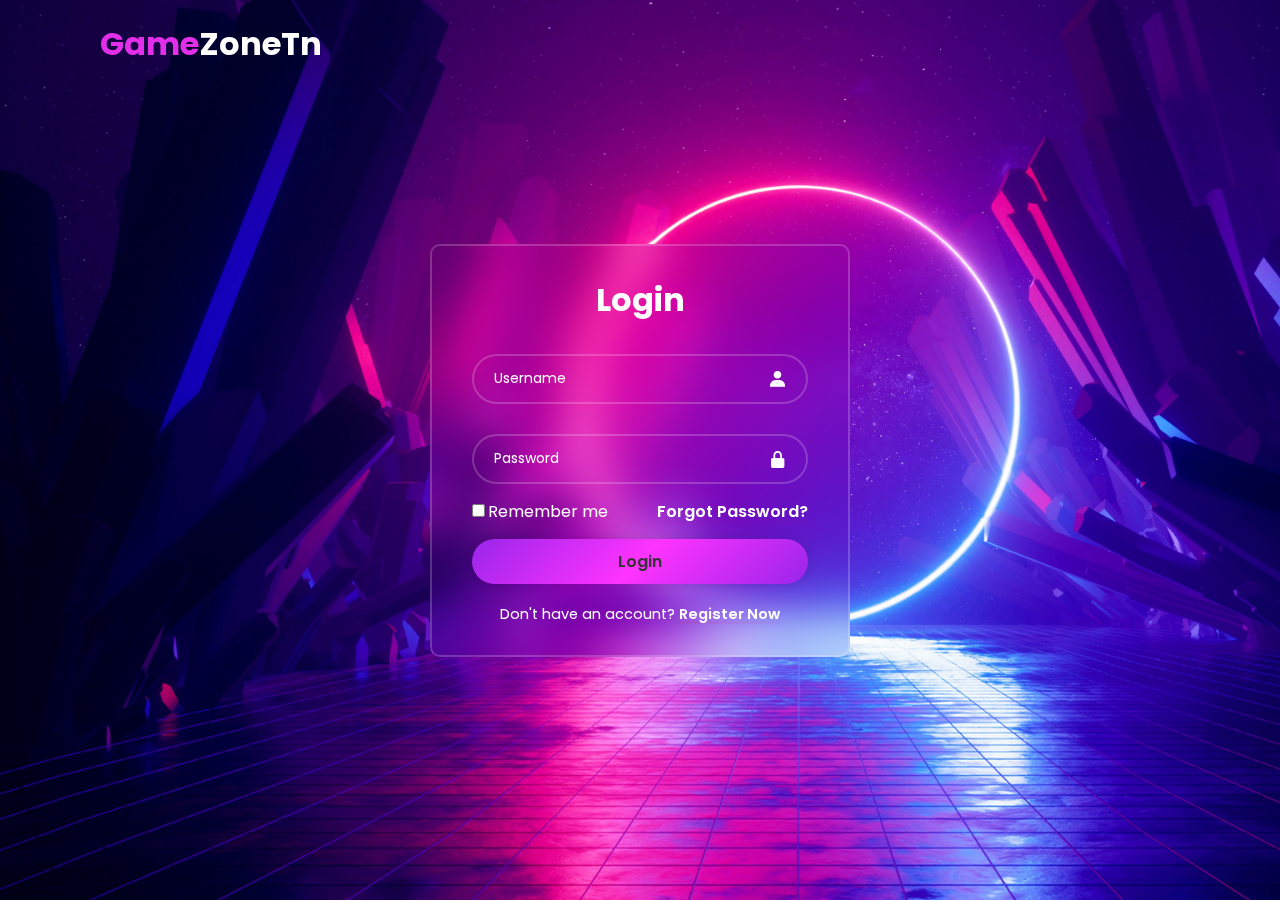
<file: INDEX.html>
<!DOCTYPE html>
<html lang="en">
<head>
  <meta charset="UTF-8">
  <link rel="stylesheet" href="kys.css">
  <meta name="viewport" content="width=device-width, initial-scale=1.0">
  <title>Join Us</title>
  <link href='https://unpkg.com/boxicons@2.1.4/css/boxicons.min.css' rel='stylesheet'>
</head>
<body>
    <script>
        document.addEventListener('DOMContentLoaded', function() {
          // Check for alert query parameter in URL
          const urlParams = new URLSearchParams(window.location.search);
          const alertMessage = urlParams.get('alert');
          if (alertMessage) {
            // Display alert with the message
            alert(alertMessage);
          }
        });
      </script>
    <header class="header">
        <a href="Welcome.html" class="logo"><span>Game</span>ZoneTn</a>
    </header>
    <div class="wrapper">
        <form action="login1.php" method="POST" id="logform">
            <h1>Login</h1>
            <div class="inputbox">
                <label for="user"><i class='bx bxs-user'></i></label>
                <input type="text" id="user" name="user" placeholder="Username" required>
            </div>
            <div class="inputbox">
                <label for="pd"><i class='bx bxs-lock-alt'></i></label>
                <input type="password" id="pd" name="pd" placeholder="Password" required>
            </div>

            <div class="remember-forgot">
               <label><input type="checkbox" id="remember" name="remember">Remember me</label> 
               <a href="index3.html">Forgot Password?</a>
            </div>

            <button type="submit" id="login" class="btn">Login</button>

            <div class="register-link">
                <p>Don't have an account? <a href="index2.html">Register Now</a></p>
            </div>
        </form>
    </div>

</body>
</html>
</file>
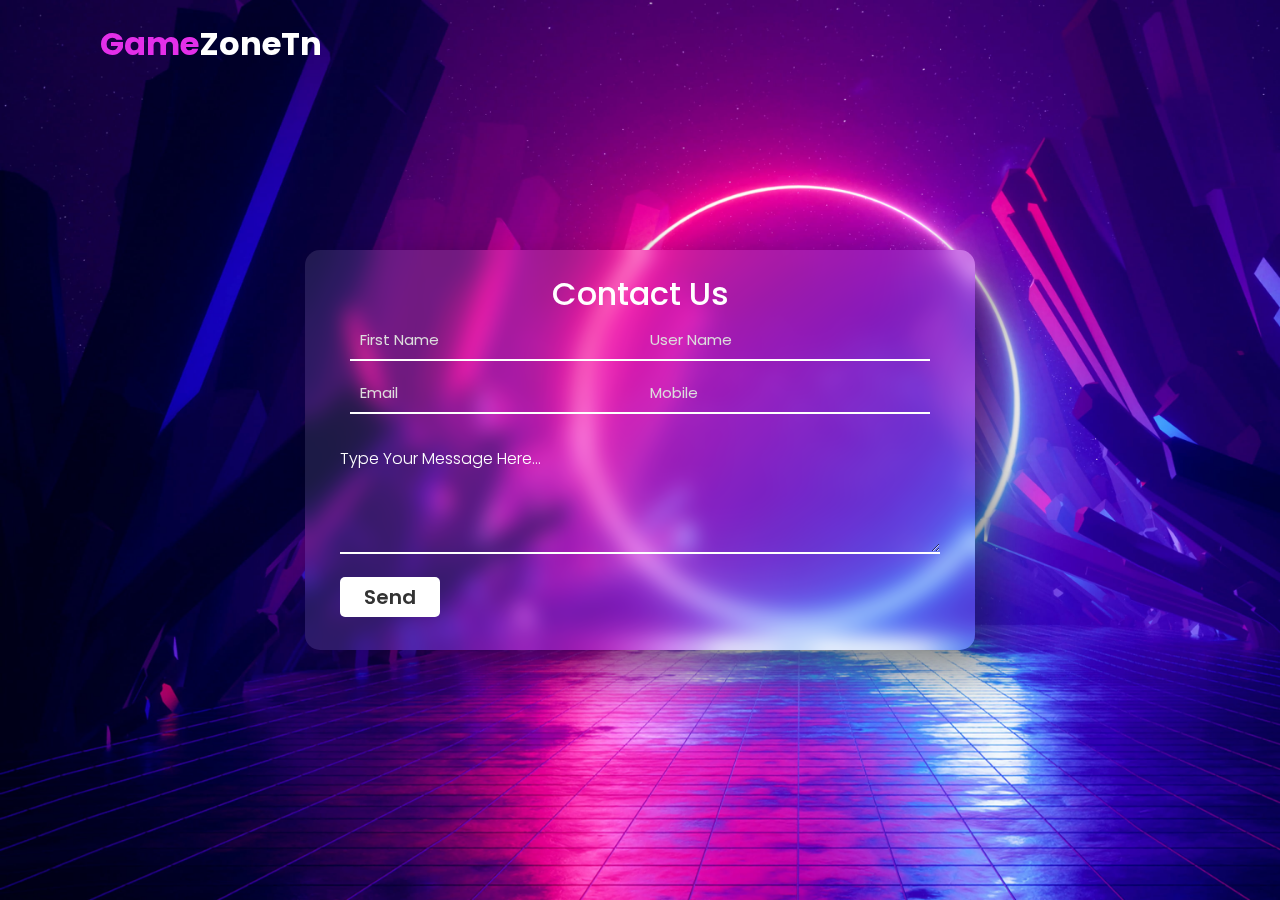
<file: contact.html>
<!DOCTYPE html>
<html lang="en">
<head>
    <meta charset="UTF-8">
    <meta http-equiv="X-UA-Compatible" content="IE=edge">
    <meta name="viewport" content="width=device-width, initial-scale=1.0">
    <title>Contact Us</title>
   
<link rel="stylesheet" href="https://cdnjs.cloudflare.com/ajax/libs/font-awesome/6.5.1/css/all.min.css">
    <link rel="stylesheet" href="style.css">
    <link rel="stylesheet" href="kys.css">
</head>
<body>
    <script>
        document.addEventListener('DOMContentLoaded', function() {
          // Check for alert query parameter in URL
          const urlParams = new URLSearchParams(window.location.search);
          const alertMessage = urlParams.get('alert');
          if (alertMessage) {
            // Display alert with the message
            alert(alertMessage);
          }
        });
      </script>
 <header class="header">
    <a href="Welcome.html" class="logo"><span>Game</span>ZoneTn</a>
</header>
    <div class="container">
        <form action="submit_form.php" method="POST">
            <h1>Contact Us</h1>
            <input type="text" name="firstName" id="firstName" placeholder="First Name" required>
            <input type="text" name="userName" id="userName" placeholder="User Name" required>
            <input type="email" name="email" id="email" placeholder="Email" required>
            <input type="text" name="mobile" id="mobile" placeholder="Mobile" required>
            <h4>Type Your Message Here...</h4>
            <textarea name="message" required></textarea>
            <input type="submit" value="Send" id="button">
        </form>
    </div>
</body>
</html>
</file>
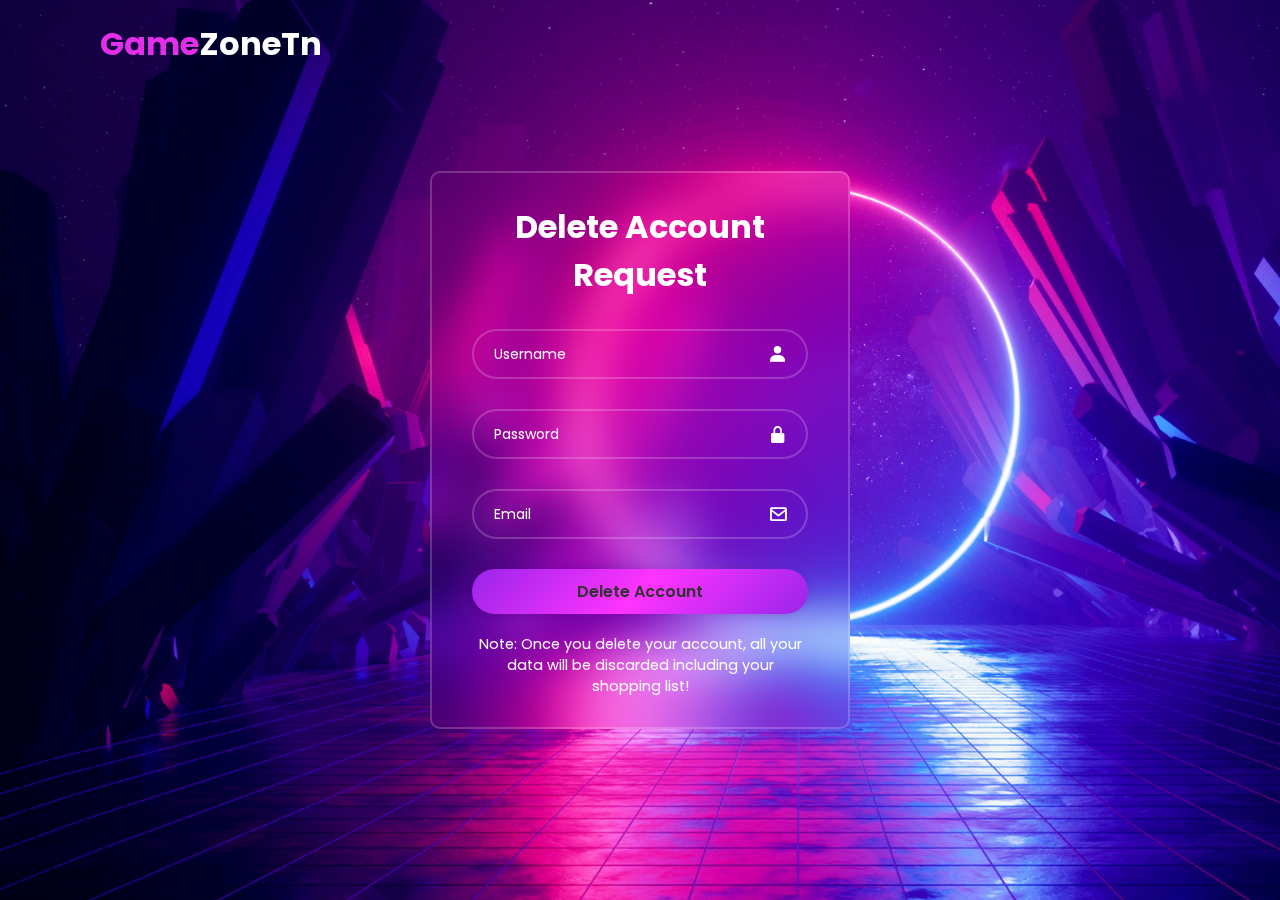
<file: Delete.html>
<!DOCTYPE html>
<html lang="en">
<head>
  <meta charset="UTF-8">
  <link rel="stylesheet" href="kys.css">
  <meta name="viewport" content="width=device-width, initial-scale=1.0">
  <title>Delete Account</title>
  <link href='https://unpkg.com/boxicons@2.1.4/css/boxicons.min.css' rel='stylesheet'>
</head>
<body>
    <header class="header">
        <a href="Welcome.html" class="logo"><span>Game</span>ZoneTn</a>
    </header>

    <div class="wrapper">
        <form action="delete.php" method="post">
            <h1>Delete Account Request</h1>

            <div class="inputbox">
                <label for="username"><i class='bx bxs-user'></i></label>
                <input type="text" id="username" name="username" placeholder="Username" required>
            </div>
            <div class="inputbox">
                <label for="password"><i class='bx bxs-lock-alt'></i></label>
                <input type="password" id="password" name="password" placeholder="Password" required>
            </div>
            <div class="inputbox">
                <label for="email"><i class='bx bx-envelope'></i></label>
                <input type="email" id="email" name="email" placeholder="Email" required>
            </div>

            <button type="submit" class="btn">Delete Account</button>

            <div class="register-link">
                <p>Note: Once you delete your account, all your data will be discarded including your shopping list!</p>
            </div>
        </form>
    </div>
</body>
</html>
</file>
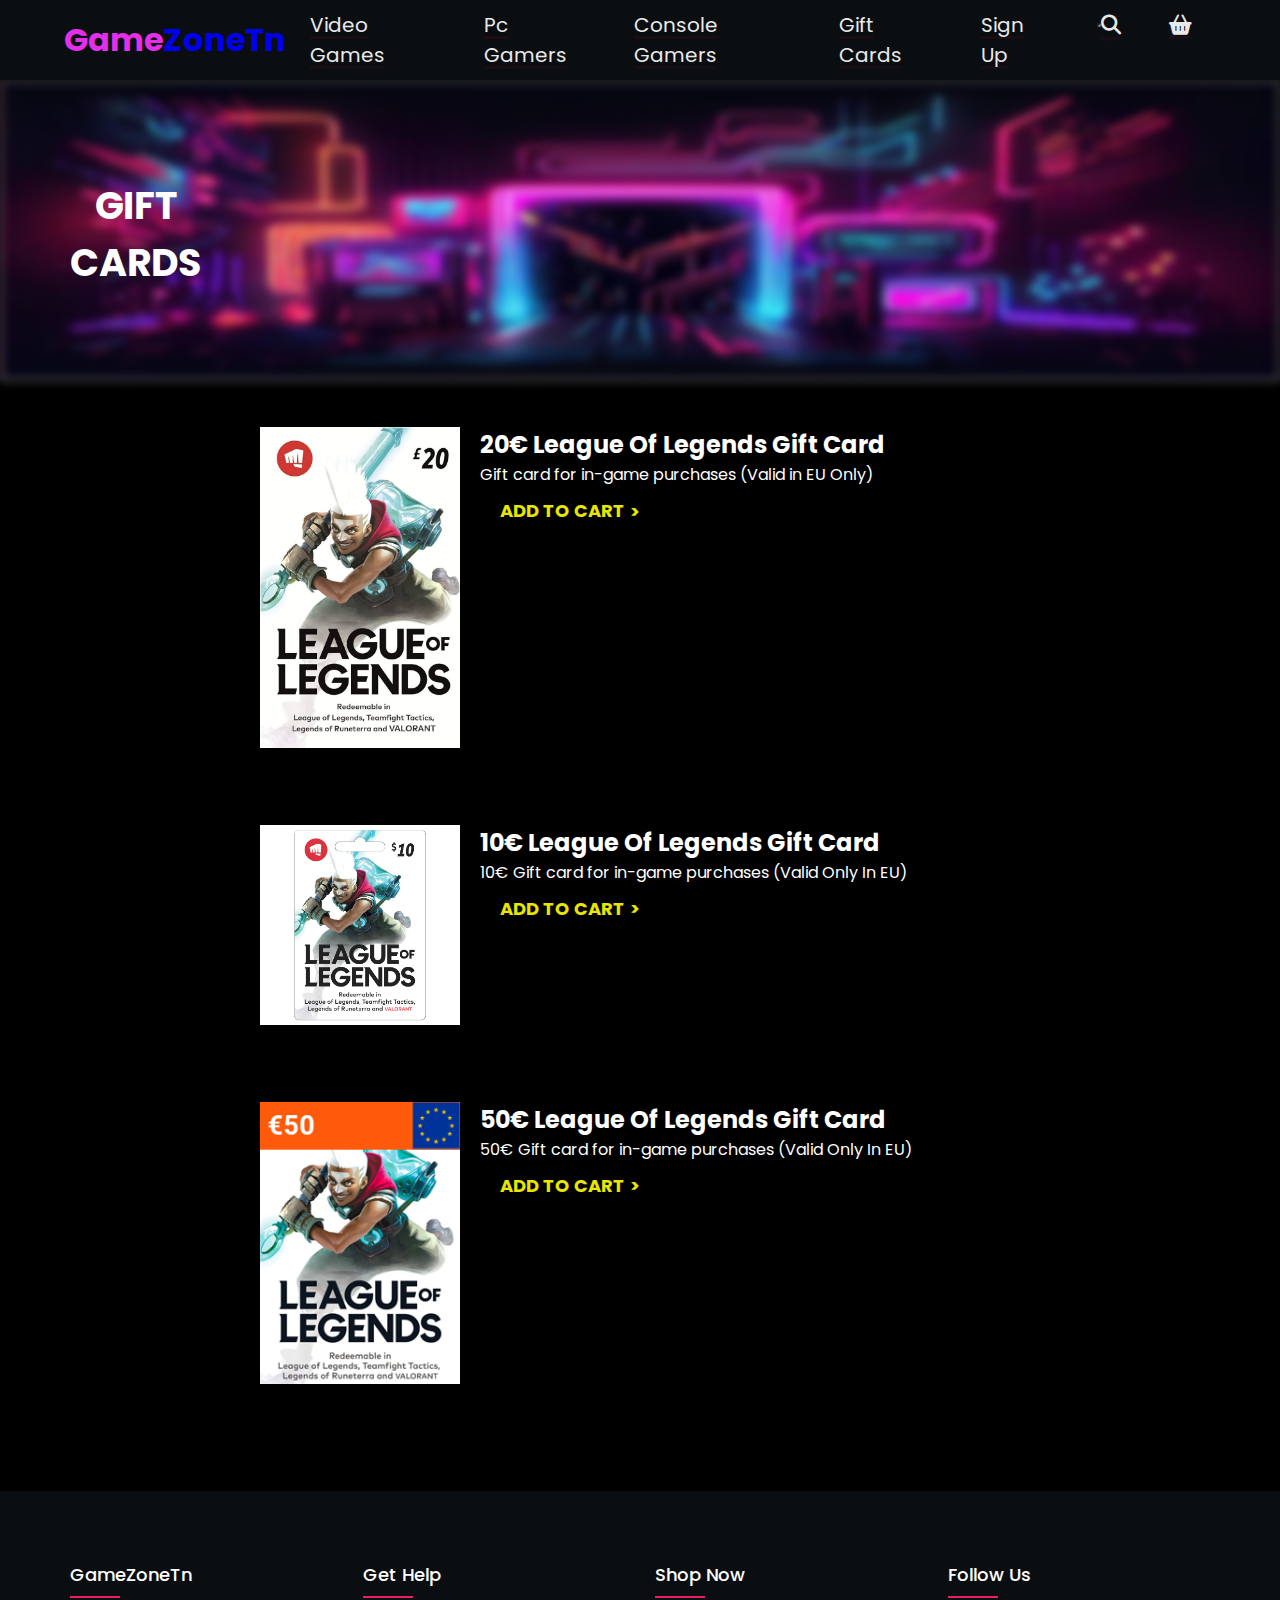
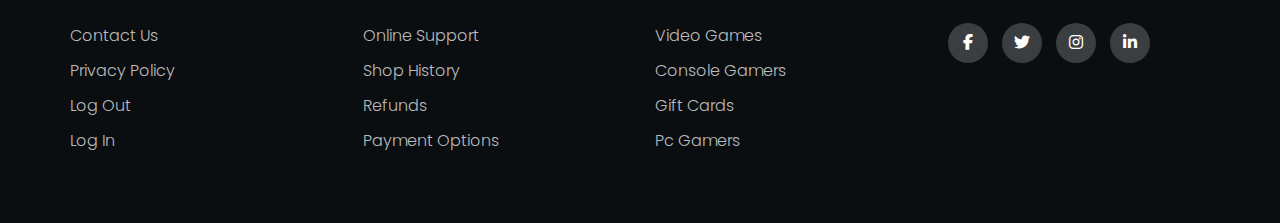
<file: giftcards.html>
<!DOCTYPE html>
<html lang="en">
<head>
  <meta charset="UTF-8">
  <link rel="stylesheet" href="page.css">
  <meta name="viewport" content="width=device-width, initial-scale=1.0">
  <title>Gift Cards</title>
  <link href='https://unpkg.com/boxicons@2.1.4/css/boxicons.min.css' rel='stylesheet'>
  <link rel="stylesheet" href="web.css">
  <link rel="stylesheet" href="https://cdnjs.cloudflare.com/ajax/libs/font-awesome/6.5.1/css/all.min.css">
</head>
<body>
  <script>
    let cart = [];
    
    function addToCart(productName) {
        cart.push(productName);
        updateCartDisplay();
    }
    
    function updateCartDisplay() {
        const cartList = document.getElementById("cart-items");
        cartList.innerHTML = "";
        cart.forEach((product, index) => {
            const listItem = document.createElement("li");
            listItem.textContent = product;
            cartList.appendChild(listItem);
        });
    }
    function toggleCart(name) {
        const cartList = document.getElementById("ayoub");
        cartList.style.display = cartList.style.display === "none" ? "block" : "none";
    }
    function checkout() {
        if (cart.length === 0) {
            alert("Your cart is empty.");
        } else {
            alert("Checkout complete! Your items:\n" + cart.join("\n"));
            cart = [];
            updateCartDisplay();
        }
    }
    </script>
  <script>
    document.addEventListener('DOMContentLoaded', function() {
      // Function to extract username from alert message
      function extractUsername(alertMessage) {
        const parts = alertMessage.split(' ');
        return parts[1];
      }

      const urlParams = new URLSearchParams(window.location.search);
      const alertMessage = urlParams.get('alert');
      if (alertMessage && alertMessage.startsWith('Welcome')) {
        alert(alertMessage);
        const username = extractUsername(alertMessage);
        if (username) {
          const signUpLink = document.querySelector('.menu-bar ul li a[href="INDEX.html"]');
          if (signUpLink) {
            signUpLink.textContent = "Log Out";
            // Add event listener to Log Out link
            signUpLink.addEventListener('click', function(event) {
              event.preventDefault(); // Prevent default link behavior
              // Redirect to logout script
              window.location.href = "logout.php";
            });
          }
        }
      }
      else if (alertMessage !=NULL){
        alert(alertMessage);
      }
    });
  </script>
<div class="menu-bar">

  <h1 class="logo"><a href="Welcome.html"><span>Game</span>ZoneTn</a></h1>
  <ul>
    <li><a href="page.html">Video Games</a></li>
    <li>
      <a href="page.html">Pc Gamers</a>
    </li>
    <li> <a href="page.html">Console Gamers</a></li>
    <li><a href="giftcards.html">Gift Cards</a></li>
    <li><a href="INDEX.html" id="lg">Sign Up</a></li>
    
    <li>
      <div class="box">
        
        <input type="text" placeholder="Search..">
        <a href="#" id="search-icon"><i class="fa-solid fa-magnifying-glass"></i></a>
      </div>
      </li>
      <li>
        <a href>
          <i class="fas fa-shopping-basket"onclick="checkout()" ></i>
        </a>
      </li>
      
      </li>
      
      
  </ul>
</div>
<div class="banner">
  <img src="oo.jpg" alt="Hot New Products">
  <div class="banner-text">GIFT<br>CARDS</div>
</div>
<div class="containerr">
  <div class="product">
      <div class="image">
          <a href="product-detail-rp20.html"><img src="rp20.jpg" alt="Product 1"></a>
      </div>
      <div class="description">
          <h2>20€ League Of Legends Gift Card</h2>
          <p>Gift card for in-game purchases (Valid in EU Only)</p>
          <button onclick="addToCart('20€ League Of Legends Gift Card')" class="add-to-cart">Add to Cart</button>
      </div>
  </div>
  <div class="product">
      <div class="image">
          <a href="product-detail-rp10.html"><img src="rp10.webp" alt="Product 2"></a>
      </div>
      <div class="description">
          <h2>10€ League Of Legends Gift Card</h2>
          <p>10€ Gift card for in-game purchases (Valid Only In EU)</p>
          <button onclick="addToCart('10€ League Of Legends Gift Card')" class="add-to-cart">Add to Cart</button>
      </div>
  </div>
  <div class="product">
      <div class="image">
          <a href="product-detail-rp50.html"><img src="rp50.png" alt="Product 3"></a>
      </div>
      <div class="description">
          <h2>50€ League Of Legends Gift Card</h2>
          <p>50€ Gift card for in-game purchases (Valid Only In EU)</p>
          <button onclick="addToCart('50€ League Of Legends Gift Card')" class="add-to-cart">Add to Cart</button>
      </div>
  </div>
</div>


      <footer class="footer">
        <div class="container">
          <div class="row">
            <div class="footer-col">
              <h4>GameZoneTn</h4>
              <ul>
                <li><a href="contact.html">Contact us</a></li>
                <li><a href="#">privacy policy</a></li>   
                <li><a href="logout.php">Log Out</a></li>   
                <li><a href="INDEX.html">Log In</a></li>      
              </ul>
            </div>
            <div class="footer-col">
              <h4>get help</h4>
              <ul>
                <li><a href="#">Online Support</a></li>
                <li><a href="#">Shop History</a></li>
                <li><a href="#">Refunds</a></li>
                <li><a href="#">payment options</a></li>
              </ul>
            </div>
            <div class="footer-col">
              <h4>Shop Now</h4>
              <ul>
                <li><a href="#">Video Games</a></li>
                <li><a href="#">Console Gamers</a></li>
                <li><a href="#">Gift Cards</a></li>
                <li><a href="#">Pc Gamers</a></li>
              </ul>
            </div>
            <div class="footer-col">
              <h4>follow us</h4>
              <div class="social-links">
                <a href="#"><i class="fab fa-facebook-f"></i></a>
                <a href="#"><i class="fab fa-twitter"></i></a>
                <a href="#"><i class="fab fa-instagram"></i></a>
                <a href="#"><i class="fab fa-linkedin-in"></i></a>
              </div>
            </div>
          </div>
        </div>
     </footer>
    
</body>
</html>
</file>
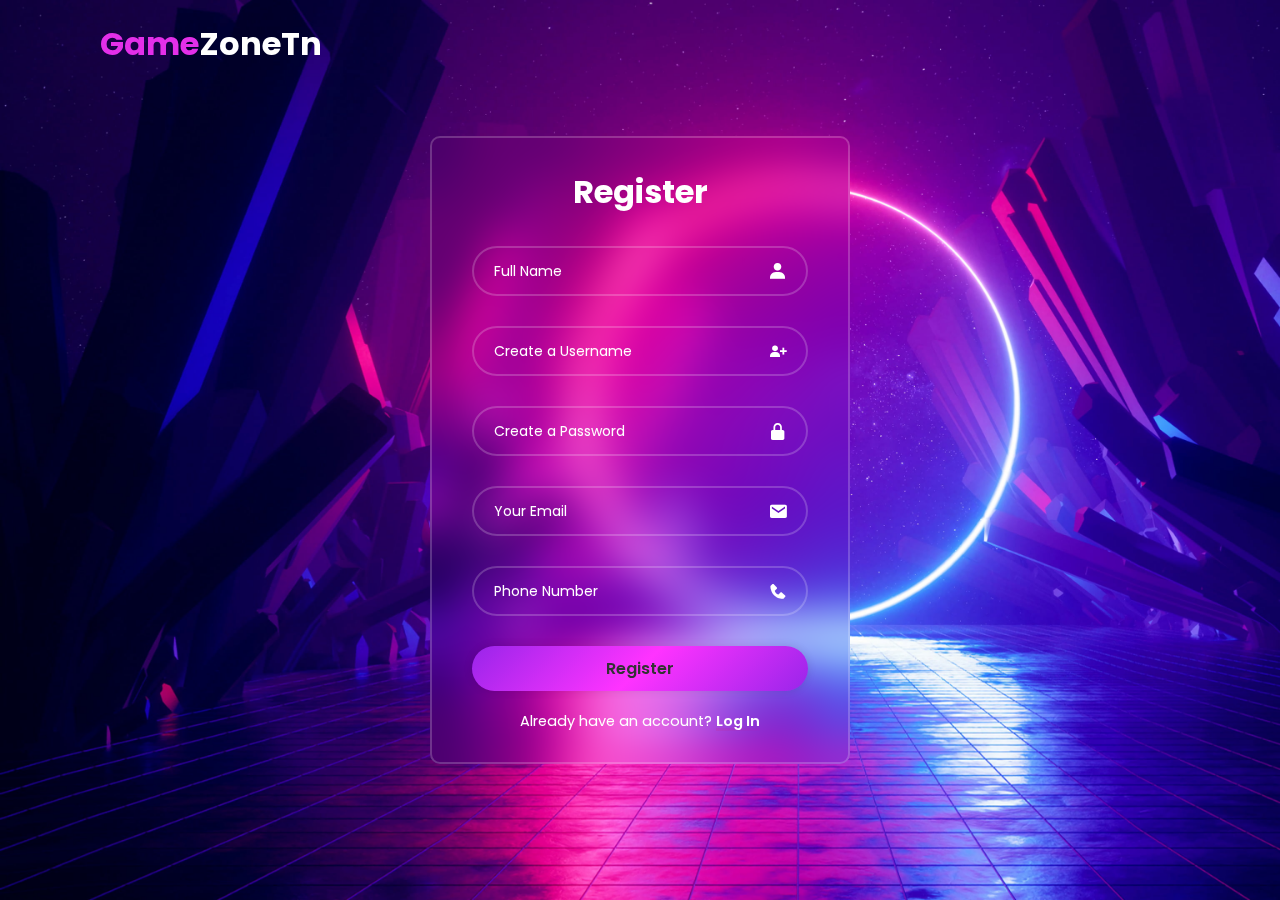
<file: index2.html>
<!DOCTYPE html>
<html lang="en">
<head>
  <meta charset="UTF-8">
  <link rel="stylesheet" href="kys.css">
  <meta name="viewport" content="width=device-width, initial-scale=1.0">
  <title>Register</title>
  <link href='https://unpkg.com/boxicons@2.1.4/css/boxicons.min.css' rel='stylesheet'>
</head>
<body>

    <header class="header">
        <a href="Welcome.html" class="logo"><span>Game</span>ZoneTn</a>
    </header>
    <div class="wrapper">
        <form action="login.php" method="POST"> 
            <h1>Register</h1>
            <div class="inputbox">
                <label for="name"><i class='bx bxs-user'></i></label>
                <input type="text" id="name" name="name" placeholder="Full Name" required>
            </div>

            <div class="inputbox">
                <label for="username"><i class='bx bxs-user-plus'></i></label>
                <input type="text" id="username" name="username" placeholder="Create a Username" required>
            </div> 

            <div class="inputbox">
                <label for="password"><i class='bx bxs-lock-alt'></i></label>
                <input type="password" id="password" name="password" placeholder="Create a Password" required>
            </div>

            <div class="inputbox">
                <label for="email"><i class='bx bxs-envelope'></i></label>
                <input type="email" id="email" name="email" placeholder="Your Email" required>
            </div>

            <div class="inputbox">
                <label for="phone"><i class='bx bxs-phone'></i></label>
                <input type="tel" id="phone" name="phone" placeholder="Phone Number" pattern="[0-9]{8}" required>
            </div>

            <button type="submit" class="btn">Register</button>

            <div class="register-link">
                <p>Already have an account? <a href="INDEX.html">Log In</a></p>
            </div>
        </form>
    </div>
</body>
</html>
</file>
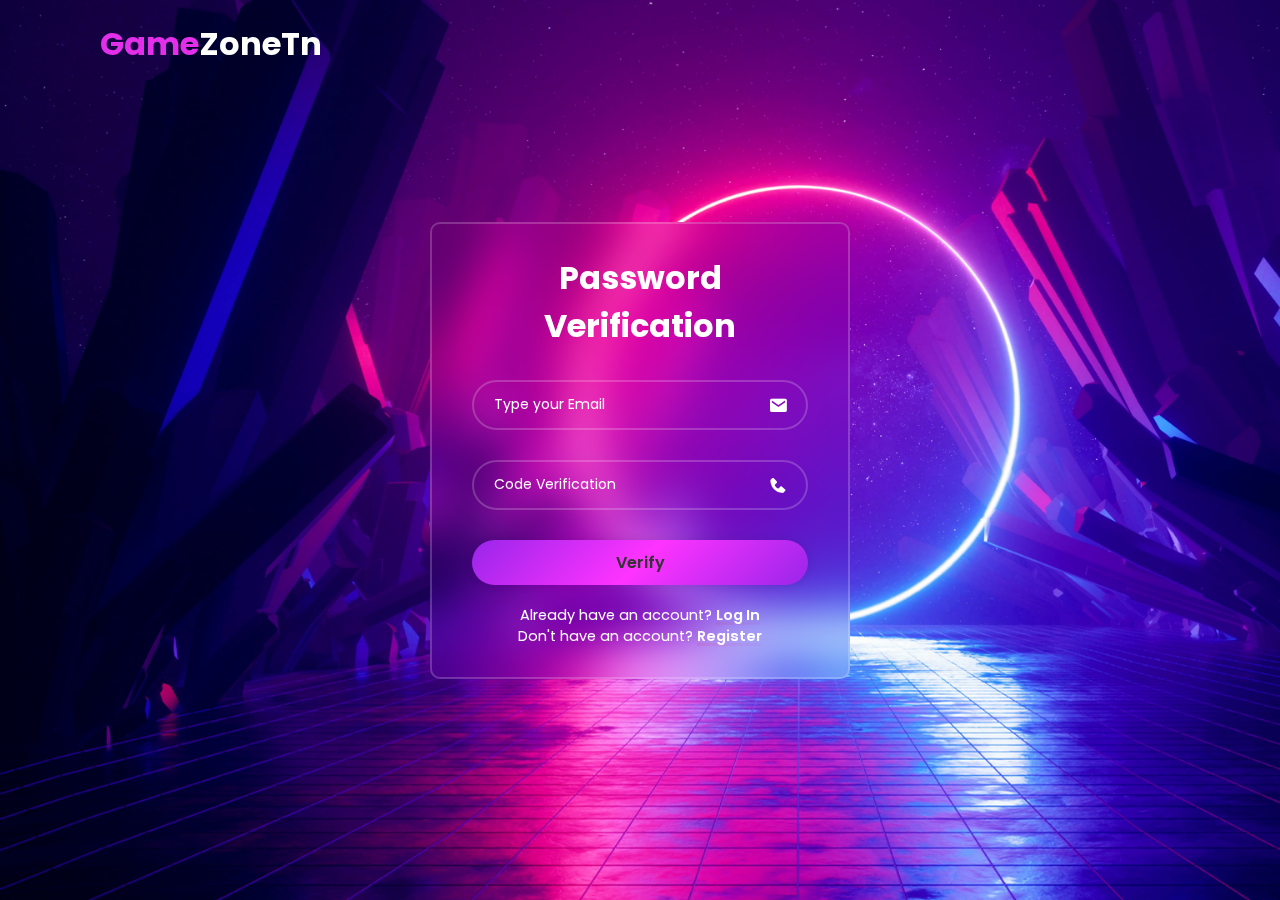
<file: index3.html>
<!DOCTYPE html>
<html lang="en">
<head>
  <meta charset="UTF-8">
  <link rel="stylesheet" href="kys.css">
  <meta name="viewport" content="width=device-width, initial-scale=1.0">
  <title>Join Us</title>
  <link href='https://unpkg.com/boxicons@2.1.4/css/boxicons.min.css' rel='stylesheet'>
</head>
<body>
    <header class="header">
        <a href="Welcome.html" class="logo"><span>Game</span>ZoneTn</a>
    </header>

    </video>
    <div class="wrapper">
        <form action="">
            <h1>Password Verification</h1>

            <div class="inputbox" for="email">
                <input type="email" placeholder="Type your Email" required>
                <i class='bx bxs-envelope'></i>         
            </div>

            <div class="inputbox" for="phone">
                <input type="number" placeholder="Code Verification" >
                <i class='bx bxs-phone'></i>        
            </div>            

            <button type="submit" class="btn">Verify</button>

            <div class="register-link">
                <p>Already have an account? <a href="INDEX.html">Log In</a></p>
                <p>Don't have an account? <a href="index2.html">Register</a></p>
            </div>
        </form>
</body>
</html>
</file>
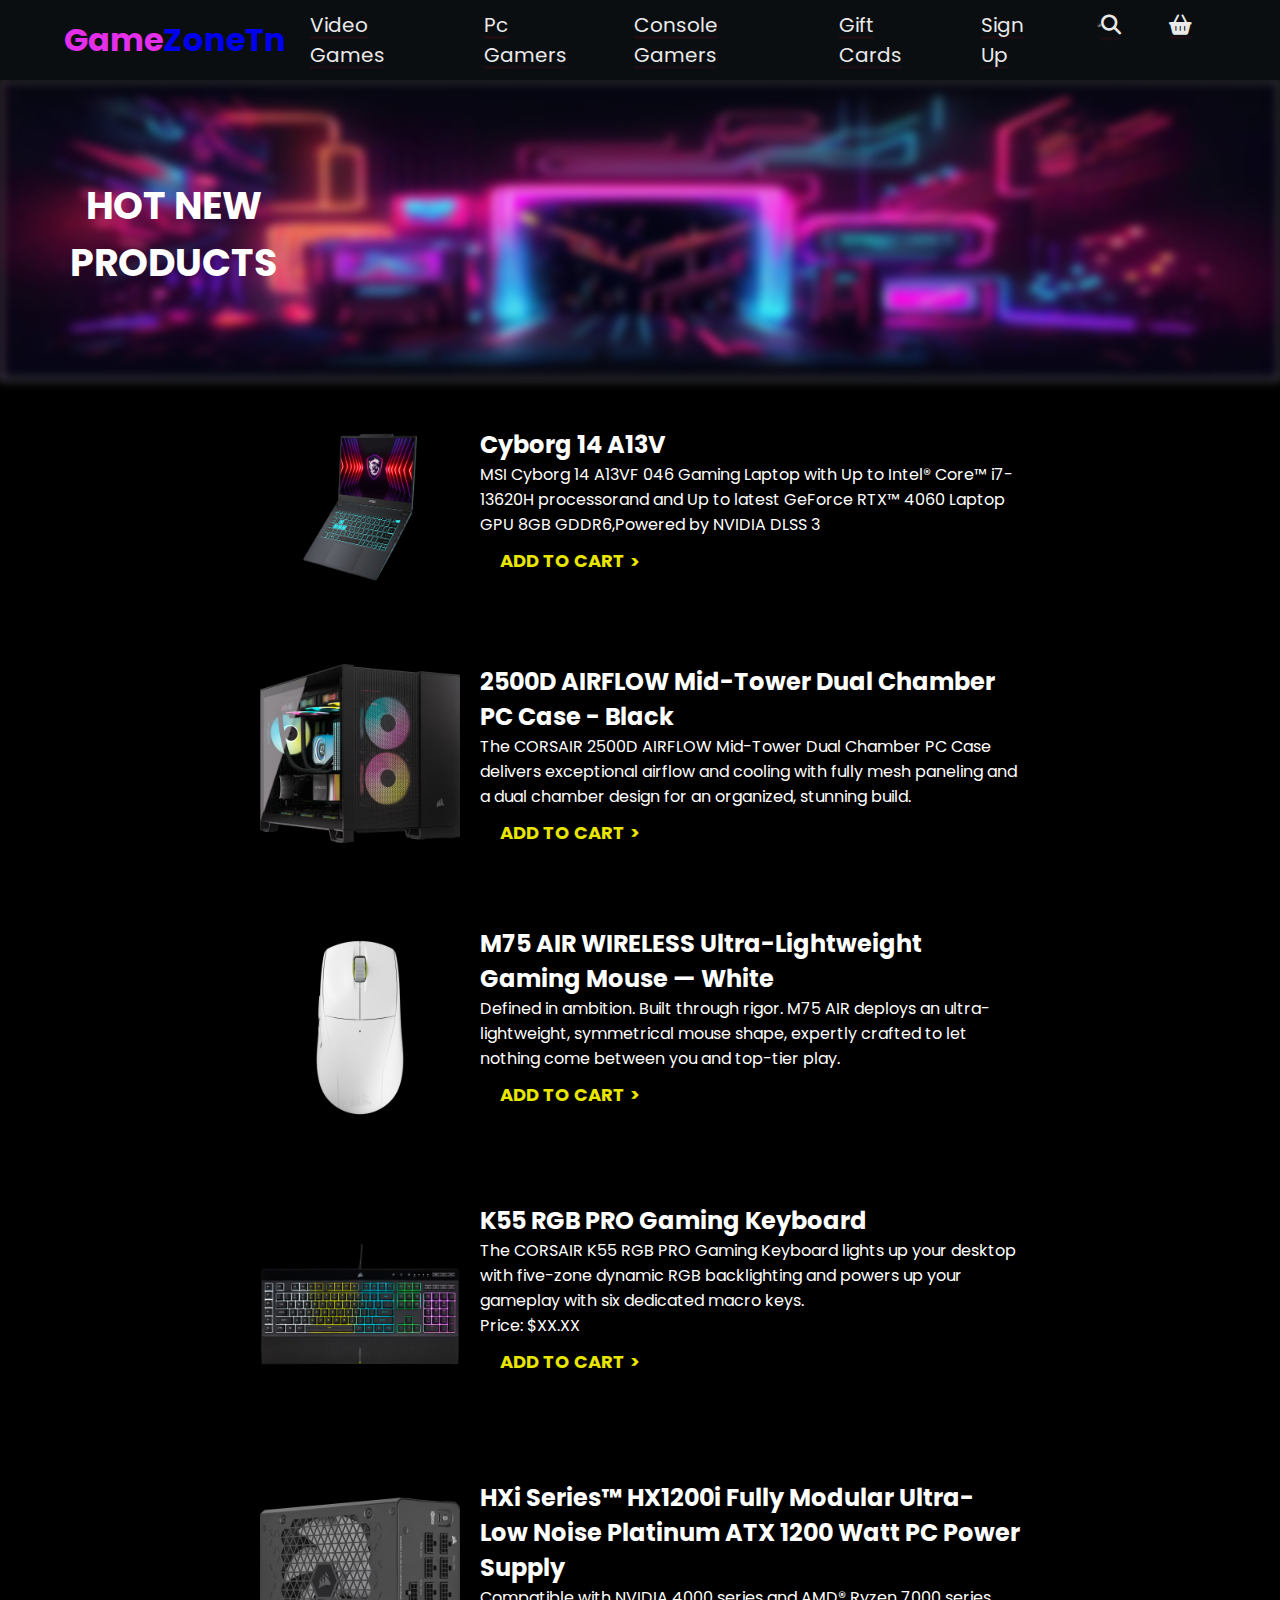
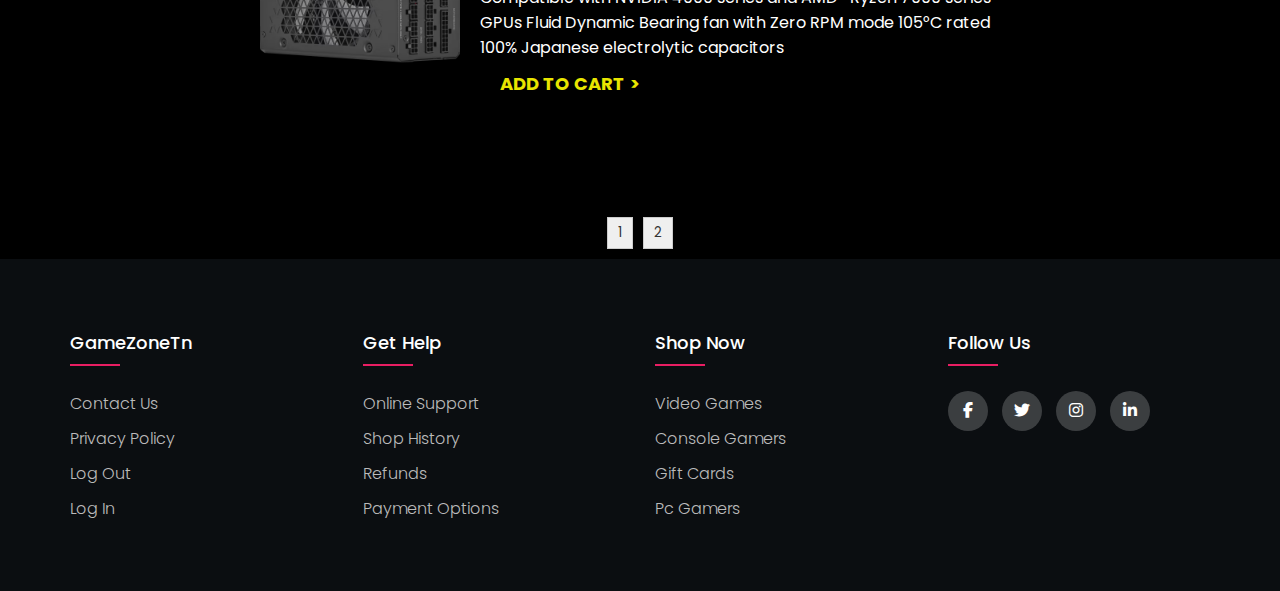
<file: page.html>
<!DOCTYPE html>
<html lang="en">
<head>
  <meta charset="UTF-8">
  <link rel="stylesheet" href="page.css">
  <meta name="viewport" content="width=device-width, initial-scale=1.0">
  <title>Join Us</title>
  <link href='https://unpkg.com/boxicons@2.1.4/css/boxicons.min.css' rel='stylesheet'>
  <link rel="stylesheet" href="web.css">
  <link rel="stylesheet" href="https://cdnjs.cloudflare.com/ajax/libs/font-awesome/6.5.1/css/all.min.css">
</head>
<body><script>
  let cart = [];
  
  function addToCart(productName) {
      cart.push(productName);
      updateCartDisplay();
  }
  
  function updateCartDisplay() {
      const cartList = document.getElementById("cart-items");
      cartList.innerHTML = "";
      cart.forEach((product, index) => {
          const listItem = document.createElement("li");
          listItem.textContent = product;
          cartList.appendChild(listItem);
      });
  }
  function toggleCart(name) {
      const cartList = document.getElementById("ayoub");
      cartList.style.display = cartList.style.display === "none" ? "block" : "none";
  }
  function checkout() {
      if (cart.length === 0) {
          alert("Your cart is empty.");
      } else {
          alert("Checkout complete! Your items:\n" + cart.join("\n"));
          cart = [];
          updateCartDisplay();
      }
  }
  </script>
  <script>
    document.addEventListener('DOMContentLoaded', function() {
      // Function to extract username from alert message
      function extractUsername(alertMessage) {
        const parts = alertMessage.split(' ');
        return parts[1];
      }

      const urlParams = new URLSearchParams(window.location.search);
      const alertMessage = urlParams.get('alert');
      if (alertMessage && alertMessage.startsWith('Welcome')) {
        alert(alertMessage);
        const username = extractUsername(alertMessage);
        if (username) {
          const signUpLink = document.querySelector('.menu-bar ul li a[href="INDEX.html"]');
          if (signUpLink) {
            signUpLink.textContent = "Log Out";
            // Add event listener to Log Out link
            signUpLink.addEventListener('click', function(event) {
              event.preventDefault(); // Prevent default link behavior
              // Redirect to logout script
              window.location.href = "logout.php";
            });
          }
        }
      }
      else if (alertMessage !=NULL){
        alert(alertMessage);
      }
    });
  </script>
<div class="menu-bar">

  <h1 class="logo"><a href="Welcome.html"><span>Game</span>ZoneTn</a></h1>
  <ul>
    <li><a href="page.html">Video Games</a></li>
    <li>
      <a href="page.html">Pc Gamers</a>
    </li>
    <li> <a href="page.html">Console Gamers</a></li>
    <li><a href="giftcards.html">Gift Cards</a></li>
    <li><a href="INDEX.html" id="lg">Sign Up</a></li>
    
    <li>
      <div class="box">
        
        <input type="text" placeholder="Search..">
        <a href="#" id="search-icon"><i class="fa-solid fa-magnifying-glass"></i></a>
      </div>
      </li>
      <li>
        <a href>
          <i class="fas fa-shopping-basket"onclick="checkout()" ></i>
        </a>
      </li>
      
      </li>
      
      
  </ul>
</div>
<div class="banner">
  <img src="oo.jpg" alt="Hot New Products">
  <div class="banner-text">HOT NEW <br>PRODUCTS</div>
</div>
<div class="containerr">
  <div class="product">
    <div class="image">
     <a href="Product.html"> <img src="Cyborg3.png" alt="Product 1"></a>
    </div>
    <div class="description">
      <h2>Cyborg 14 A13V</h2>
      <p>MSI Cyborg 14 A13VF 046 Gaming Laptop with Up to Intel® Core™ i7-13620H processorand and Up to latest GeForce RTX™ 4060 Laptop GPU 8GB GDDR6,Powered by NVIDIA DLSS 3</p>
     <button onclick="addToCart('Cyborg 14 A13V')" class="add-to-cart">Add to Cart </button>
    </div>
  </div>
  <div class="product">
    <div class="image">
     <a href="product1.html"> <img src="2.avif" alt="Product 1"></a>
    </div>
    <div class="description">
      <h2>2500D AIRFLOW Mid-Tower Dual Chamber PC Case - Black</h2>
      <p>The CORSAIR 2500D AIRFLOW Mid-Tower Dual Chamber PC Case delivers exceptional airflow and cooling with fully mesh paneling and a dual chamber design for an organized, stunning build.</p>
      
      <button onclick="addToCart('2500D AIRFLOW Mid-Tower Dual Chamber PC Case')"class="add-to-cart">Add to Cart </button>
    </div>
  </div>
  <div class="product">
    <div class="image">
      <img src="1.avif" alt="Product 2">
    </div>
    <div class="description">
      <h2>M75 AIR WIRELESS Ultra-Lightweight Gaming Mouse — White</h2>
      <p>Defined in ambition. Built through rigor. M75 AIR deploys an ultra-lightweight, symmetrical mouse shape, expertly crafted to let nothing come between you and top-tier play.</p>
      <button onclick="addToCart('M75 AIR WIRELESS Ultra-Lightweight Gaming Mouse')"class="add-to-cart">Add to Cart </button>
    </div>
  </div>

    <div class="product">
      <div class="image">
        <img src="7.avif" alt="Product 1">
      </div>
      <div class="description">
        <h2>K55 RGB PRO Gaming Keyboard</h2>
        <p>The CORSAIR K55 RGB PRO Gaming Keyboard lights up your desktop with five-zone dynamic RGB backlighting and powers up your gameplay with six dedicated macro keys.</p>
        <p>Price: $XX.XX</p>
        <button class="add-to-cart" onclick="addToCart('K55 RGB PRO Gaming Keyboard')">Add to Cart </button>
      </div>
    </div>
    <div class="product">
      <div class="image">
        <img src="4.avif" alt="Product 1">
      </div>
      <div class="description">
        <h2>
          HXi Series™ HX1200i Fully Modular Ultra-Low Noise Platinum ATX 1200 Watt PC Power Supply</h2>
        <p>Compatible with NVIDIA 4000 series and AMD® Ryzen 7000 series GPUs
          Fluid Dynamic Bearing fan with Zero RPM mode
          105°C rated 100% Japanese electrolytic capacitors</p>
          <button class="add-to-cart"onclick="addToCart('HXi Series™ HX1200i')">Add to Cart </button>
      </div>
    </div>
</div>
<div class="number-buttons">
 <a href="page.html" ><button>1</button></a>
 <a href="page2.html" > <button>2</button></a>
 
 </div>


</div>
      <footer class="footer">
        <div class="container">
          <div class="row">
            <div class="footer-col">
              <h4>GameZoneTn</h4>
              <ul>
                <li><a href="contact.html">Contact us</a></li>
                <li><a href="#">privacy policy</a></li>   
                <li><a href="logout.php">Log Out</a></li>   
                <li><a href="INDEX.html">Log In</a></li>      
              </ul>
            </div>
            <div class="footer-col">
              <h4>get help</h4>
              <ul>
                <li><a href="#">Online Support</a></li>
                <li><a href="#" id="shopHistory">Shop History</a>

                <li><a href="#">Refunds</a></li>
                <li><a href="#">payment options</a></li>
              </ul>
            </div>
            <div class="footer-col">
              <h4>Shop Now</h4>
              <ul>
                <li><a href="#">Video Games</a></li>
                <li><a href="#">Console Gamers</a></li>
                <li><a href="#">Gift Cards</a></li>
                <li><a href="#">Pc Gamers</a></li>
              </ul>
            </div>
            <div class="footer-col">
              <h4>follow us</h4>
              <div class="social-links">
                <a href="#"><i class="fab fa-facebook-f"></i></a>
                <a href="#"><i class="fab fa-twitter"></i></a>
                <a href="#"><i class="fab fa-instagram"></i></a>
                <a href="#"><i class="fab fa-linkedin-in"></i></a>
              </div>
            </div>
          </div>
        </div>
     </footer>
     <script src="https://ajax.googleapis.com/ajax/libs/jquery/3.5.1/jquery.min.js"></script>

     <script>
     $(document).ready(function() {
         $('#shopHistory').click(function(event) {
             event.preventDefault();  // Prevent the default link behavior
     
             $.ajax({
                 url: 'getHistory.php',  // Path to your PHP script
                 type: 'GET',
                 success: function(data) {
                     alert(data);  // Display data in an alert box
                 },
                 error: function() {
                     alert('Failed to retrieve purchase history.');  // Error handling
                 }
             });
         });
     });
     </script>
</body>
</html>
</file>
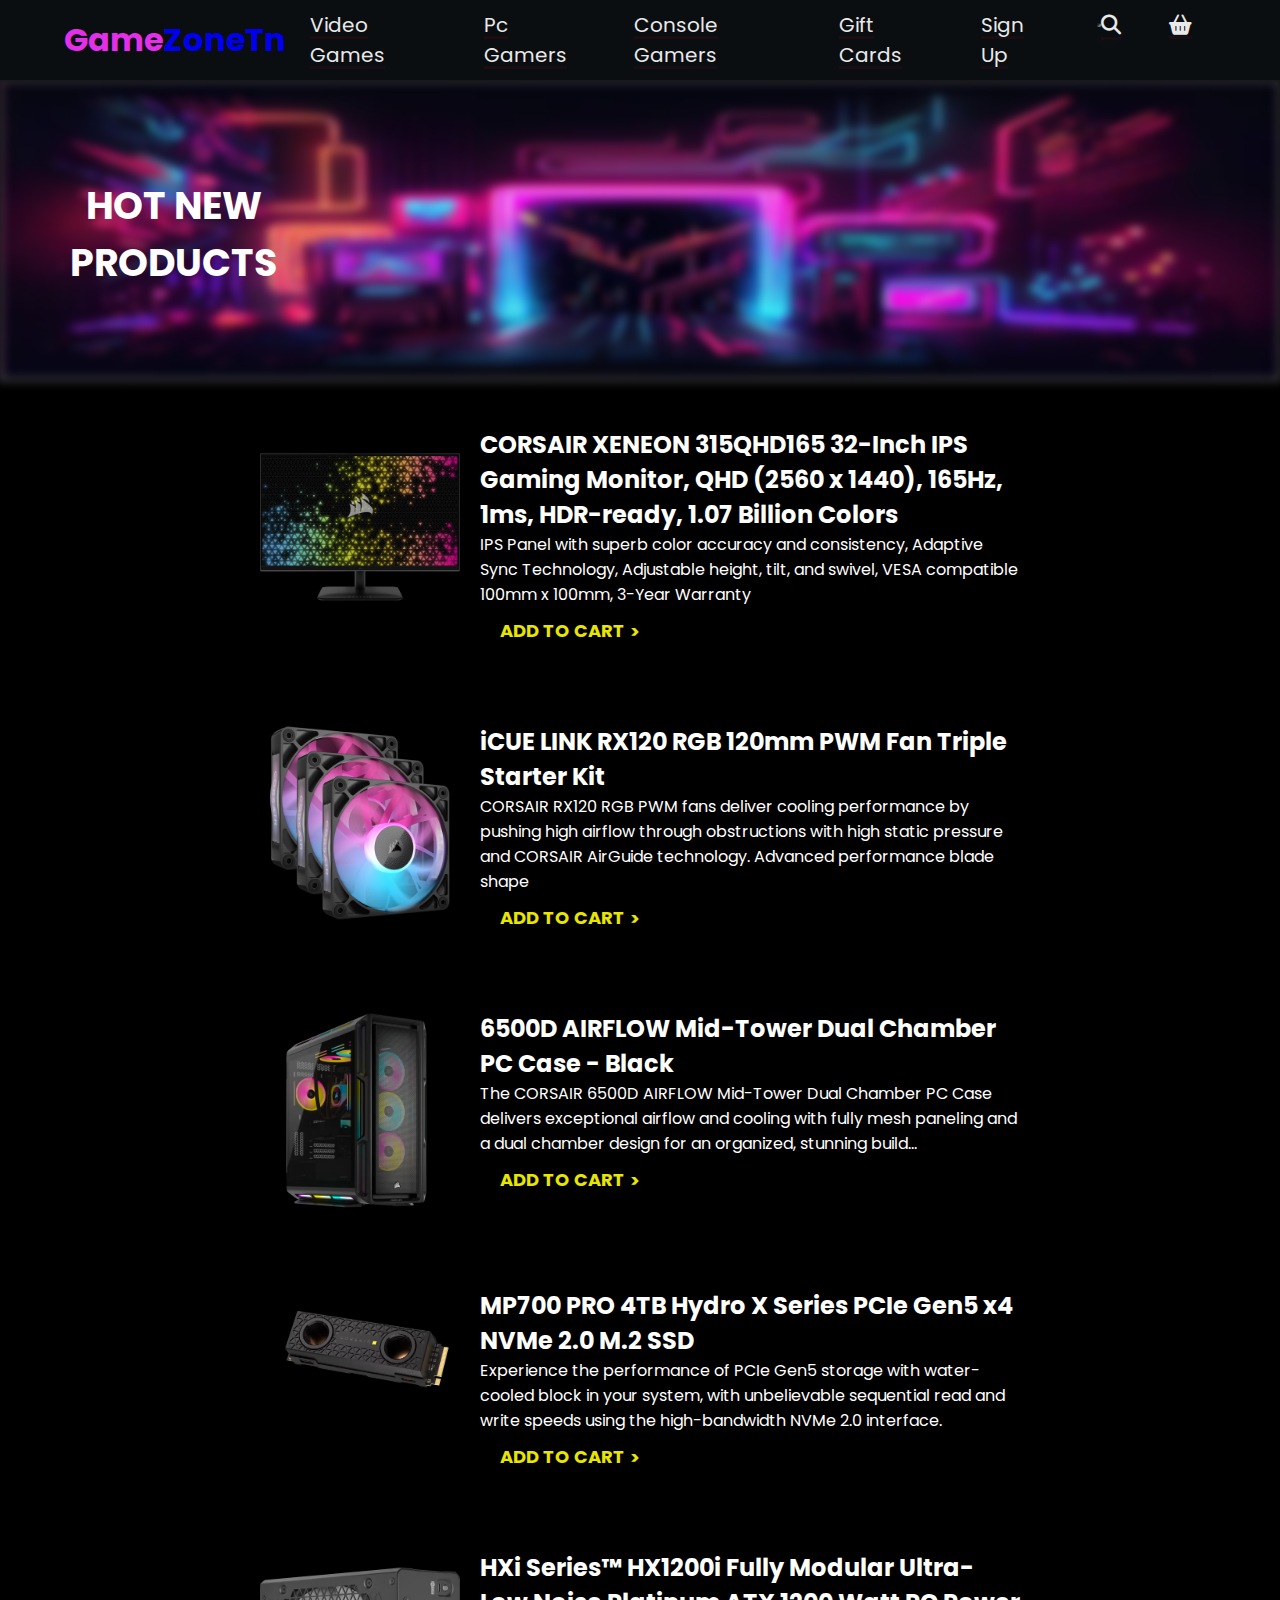
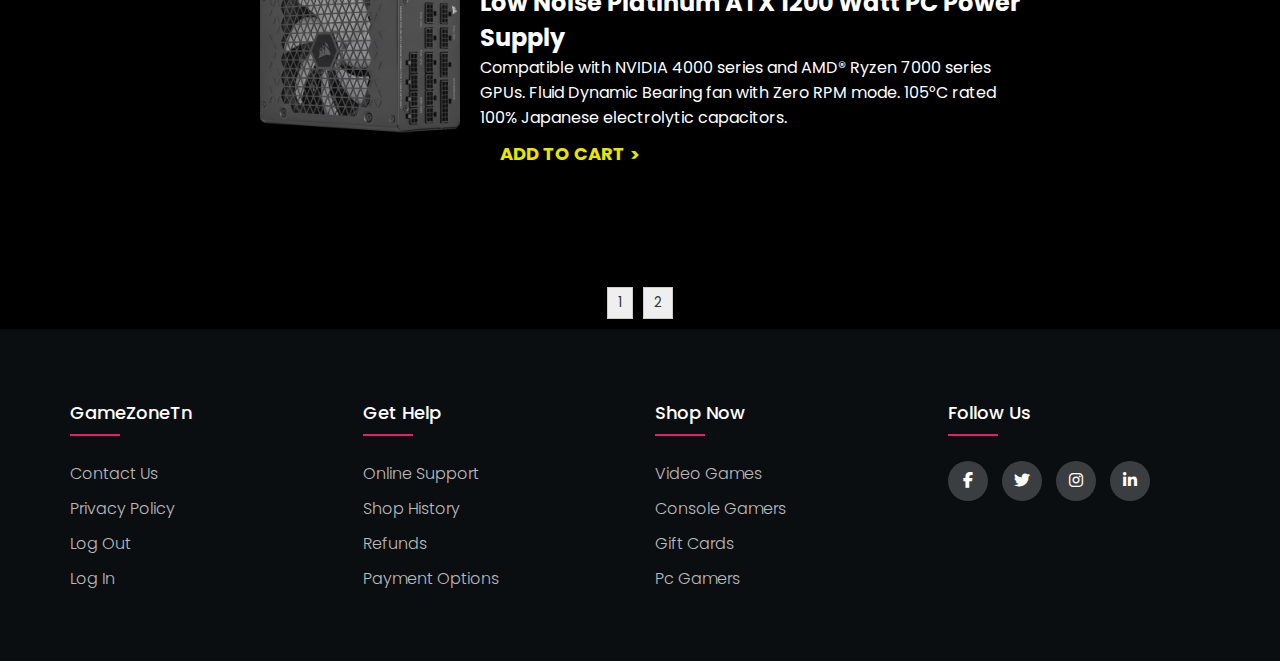
<file: page2.html>
<!DOCTYPE html>
<html lang="en">
<head>
  <meta charset="UTF-8">
  <link rel="stylesheet" href="page.css">
  <meta name="viewport" content="width=device-width, initial-scale=1.0">
  <link rel="stylesheet" href="web.css">
  <title>Join Us</title>
  <link href='https://unpkg.com/boxicons@2.1.4/css/boxicons.min.css' rel='stylesheet'>
  <link rel="stylesheet" href="https://cdnjs.cloudflare.com/ajax/libs/font-awesome/6.5.1/css/all.min.css">
</head>
<body>
  <script>
    let cart = [];
    
    function addToCart(productName) {
        cart.push(productName);
        updateCartDisplay();
    }
    
    function updateCartDisplay() {
        const cartList = document.getElementById("cart-items");
        cartList.innerHTML = "";
        cart.forEach((product, index) => {
            const listItem = document.createElement("li");
            listItem.textContent = product;
            cartList.appendChild(listItem);
        });
    }
    function toggleCart(name) {
        const cartList = document.getElementById("ayoub");
        cartList.style.display = cartList.style.display === "none" ? "block" : "none";
    }
    function checkout() {
        if (cart.length === 0) {
            alert("Your cart is empty.");
        } else {
            alert("Checkout complete! Your items:\n" + cart.join("\n"));
            cart = [];
            updateCartDisplay();
        }
    }
    </script>
  <script>
    document.addEventListener('DOMContentLoaded', function() {
      // Function to extract username from alert message
      function extractUsername(alertMessage) {
        const parts = alertMessage.split(' ');
        return parts[1];
      }

      const urlParams = new URLSearchParams(window.location.search);
      const alertMessage = urlParams.get('alert');
      if (alertMessage && alertMessage.startsWith('Welcome')) {
        alert(alertMessage);
        const username = extractUsername(alertMessage);
        if (username) {
          const signUpLink = document.querySelector('.menu-bar ul li a[href="INDEX.html"]');
          if (signUpLink) {
            signUpLink.textContent = "Log Out";
            // Add event listener to Log Out link
            signUpLink.addEventListener('click', function(event) {
              event.preventDefault(); // Prevent default link behavior
              // Redirect to logout script
              window.location.href = "logout.php";
            });
          }
        }
      }
      else if (alertMessage !=NULL){
        alert(alertMessage);
      }
    });
  </script>
<div class="menu-bar">

  <h1 class="logo"><a href="Welcome.html"><span>Game</span>ZoneTn</a></h1>
  <ul>
    <li><a href="page.html">Video Games</a></li>
    <li>
      <a href="page.html">Pc Gamers</a>
    </li>
    <li> <a href="page.html">Console Gamers</a></li>
    <li><a href="giftcards.html">Gift Cards</a></li>
    <li><a href="INDEX.html" id="lg">Sign Up</a></li>
    
    <li>
      <div class="box">
        
        <input type="text" placeholder="Search..">
        <a href="#" id="search-icon"><i class="fa-solid fa-magnifying-glass"></i></a>
      </div>
      </li>
      <li>
        <a href>
          <i class="fas fa-shopping-basket"onclick="checkout()" ></i>
        </a>
      </li>
      
      </li>
      
      
  </ul>
</div>
<div class="banner">
  <img src="oo.jpg" alt="Hot New Products">
  <div class="banner-text">HOT NEW <br>PRODUCTS</div>
</div>
<div class="containerr">
  <div class="product">
      <div class="image">
          <a href="product-detail.html"><img src="19.avif" alt="Product 1"></a>
      </div>
      <div class="description">
          <h2>CORSAIR XENEON 315QHD165 32-Inch IPS Gaming Monitor, QHD (2560 x 1440), 165Hz, 1ms, HDR-ready, 1.07 Billion Colors</h2>
          <p>IPS Panel with superb color accuracy and consistency, Adaptive Sync Technology, Adjustable height, tilt, and swivel, VESA compatible 100mm x 100mm, 3-Year Warranty</p>
          <button onclick="addToCart('CORSAIR XENEON 315QHD165 Monitor')" class="add-to-cart">Add to Cart </button>
      </div>
  </div>
  <div class="product">
      <div class="image">
          <a href="product-detail1.html"><img src="20.avif" alt="Product 2"></a>
      </div>
      <div class="description">
          <h2>iCUE LINK RX120 RGB 120mm PWM Fan Triple Starter Kit</h2>
          <p>CORSAIR RX120 RGB PWM fans deliver cooling performance by pushing high airflow through obstructions with high static pressure and CORSAIR AirGuide technology. Advanced performance blade shape</p>
          <button onclick="addToCart('iCUE LINK RX120 Fan Kit')" class="add-to-cart">Add to Cart </button>
      </div>
  </div>
  <div class="product">
      <div class="image">
          <a href="product-detail2.html"><img src="21.avif" alt="Product 3"></a>
      </div>
      <div class="description">
          <h2>6500D AIRFLOW Mid-Tower Dual Chamber PC Case - Black</h2>
          <p>The CORSAIR 6500D AIRFLOW Mid-Tower Dual Chamber PC Case delivers exceptional airflow and cooling with fully mesh paneling and a dual chamber design for an organized, stunning build...</p>
          <button onclick="addToCart('6500D AIRFLOW PC Case')" class="add-to-cart">Add to Cart </button>
      </div>
  </div>
  <div class="product">
      <div class="image">
          <a href="product-detail3.html"><img src="22.avif" alt="Product 4"></a>
      </div>
      <div class="description">
          <h2>MP700 PRO 4TB Hydro X Series PCIe Gen5 x4 NVMe 2.0 M.2 SSD</h2>
          <p>Experience the performance of PCIe Gen5 storage with water-cooled block in your system, with unbelievable sequential read and write speeds using the high-bandwidth NVMe 2.0 interface.</p>
          <button onclick="addToCart('MP700 PRO 4TB SSD')" class="add-to-cart">Add to Cart </button>
      </div>
  </div>
  <div class="product">
      <div class="image">
          <a href="product-detail4.html"><img src="4.avif" alt="Product 5"></a>
      </div>
      <div class="description">
          <h2>HXi Series™ HX1200i Fully Modular Ultra-Low Noise Platinum ATX 1200 Watt PC Power Supply</h2>
          <p>Compatible with NVIDIA 4000 series and AMD® Ryzen 7000 series GPUs. Fluid Dynamic Bearing fan with Zero RPM mode. 105°C rated 100% Japanese electrolytic capacitors.</p>
          <button onclick="addToCart('HX1200i Power Supply')" class="add-to-cart">Add to Cart </button>
      </div>
  </div>
</div>
<div class="number-buttons">
  <a href="page.html" ><button>1</button></a>
  <a href="page2.html" > <button>2</button></a>
</div>

      <footer class="footer">
        <div class="container">
          <div class="row">
            <div class="footer-col">
              <h4>GameZoneTn</h4>
              <ul>
                <li><a href="contact.html">Contact us</a></li>
                <li><a href="#">privacy policy</a></li>   
                <li><a href="logout.php">Log Out</a></li>   
                <li><a href="INDEX.html">Log In</a></li>      
              </ul>
            </div>
            <div class="footer-col">
              <h4>get help</h4>
              <ul>
                <li><a href="#">Online Support</a></li>
                <li><a href="#" id="shopHistory">Shop History</a>
                  <li><a href="#">Refunds</a></li>
                <li><a href="#">payment options</a></li>
              </ul>
            </div>
            <div class="footer-col">
              <h4>Shop Now</h4>
              <ul>
                <li><a href="#">Video Games</a></li>
                <li><a href="#">Console Gamers</a></li>
                <li><a href="#">Gift Cards</a></li>
                <li><a href="#">Pc Gamers</a></li>
              </ul>
            </div>
            <div class="footer-col">
              <h4>follow us</h4>
              <div class="social-links">
                <a href="#"><i class="fab fa-facebook-f"></i></a>
                <a href="#"><i class="fab fa-twitter"></i></a>
                <a href="#"><i class="fab fa-instagram"></i></a>
                <a href="#"><i class="fab fa-linkedin-in"></i></a>
              </div>
            </div>
          </div>
        </div>
     </footer>
     <script src="https://ajax.googleapis.com/ajax/libs/jquery/3.5.1/jquery.min.js"></script>

     <script>
     $(document).ready(function() {
         $('#shopHistory').click(function(event) {
             event.preventDefault();  // Prevent the default link behavior
     
             $.ajax({
                 url: 'getHistory.php',  // Path to your PHP script
                 type: 'GET',
                 success: function(data) {
                     alert(data);  // Display data in an alert box
                 },
                 error: function() {
                     alert('Failed to retrieve purchase history.');  // Error handling
                 }
             });
         });
     });
     </script>
</body>
</html>
</file>
<file: kys.css>
@import url("https://fonts.googleapis.com/css2?family=Poppins:wght@300;400;500;600;700;800;900&display=swap");

* {
  margin: 0;
  padding: 0;
  box-sizing: border-box;
  font-family: "Poppins", sans-serif;
}
.header{
  position: fixed;
  top:0;
  left: 0;
  width: 100%;
  padding: 20px 100px;
  display: flex;
  align-items: center;
  
}
.logo{
  font-size: 32px;
  color:#fff;
  text-decoration: none;
  font-weight: 700;
}
.logo span{
  color:#e32fe9;

}

body{
  display:flex;
  justify-content: center;
  align-items: center;
  min-height:100vh;
  background-image: url("wallpaperflare.com_wallpaper.jpg");
  background-size: cover;

}
.wrapper {
  width: 420px;
  background-color: transparent;
  border: 2px solid rgba(255,255,255,.2);
  backdrop-filter: blur(20px);
  box-shadow: 0 0 10px rgba(0,0,0,0,.2);
  color:#fff;
  border-radius:10px;
  padding: 30px 40px;

}
.wrapper h1 {
  font: 36px;
  text-align: center;
}
.wrapper .inputbox{
  position: relative;
  width: 100%;
  height:50px;
  margin:30px 0;
}
.inputbox input {
  width:100%;
  height: 100%;
  background: transparent;
  border: none;
  outline:none;
  border: 2px solid rgba(255,255,255,.2);
  border-radius: 40px;
  font-size: 14px;
  padding:20px 45px 20px 20px;
  color:#fff;

}
.inputbox input::placeholder{
  color:#fff;
}
.inputbox i {
  position: absolute;
  right: 20px;
  top: 50%;
  transform: translateY(-50%);
  font-size: 20px;
}

.wrapper .remember-forgot{
  display:flex;
  justify-content: space-between;
  font: 14.5px;
  margin:-15px 0 15px;
}
.remember-forgot label input{
  accent-color: #fff;
  margin-right: 3px;


}
.remember-forgot a {
  color:#fff;
  text-decoration: none;
  font-weight: 600;
  
}
.remember-forgot a:hover{
  background-size: 0 3px, 100% 3px;
}
.wrapper .btn{
  width: 100%;
  height: 45px;
  
  border: none;
  outline:none;
  border-radius: 40px;
  box-shadow:0 0 10px rgba(0,0,0,.1);
  cursor: pointer;
  font-size: 16px;
  color: #333;
  font-weight: 600;
  background: linear-gradient(-45deg,#9925ea,#ff33ff,#9925ea);

}

.register-link p a:hover {
  background-size: 0 3px, 100% 3px;
}

.wrapper .register-link{
  font-size: 14.5px;
  text-align: center;
  margin-top: 20px;

}
.register-link p a {
  color:#fff;
  text-decoration: none;
  font-weight: 600;
}
.register-link p a {
  background:
  linear-gradient(
    to right,
    rgba(255, 0, 0, 0.073),
    rgba(255, 0, 162, 0.044)
  ),

    linear-gradient(
      to right,
      rgba(255, 0, 0, 1),
      rgba(255, 0, 180, 1),
      rgba(0, 100, 200, 1)
  );
  background-size: 100% 3px, 0 3px;
  background-position: 100% 100%, 0 100%;
  background-repeat: no-repeat;
  transition: background-size 400ms;
  float: none;
}
.remember-forgot  a {
  background:
  linear-gradient(
    to right,
    rgba(255, 0, 0, 0.019),
    rgba(255, 0, 162, 0.051)
  ),

    linear-gradient(
      to right,
      rgba(255, 0, 0, 1),
      rgba(255, 0, 180, 1),
      rgba(0, 100, 200, 1)
  );
  background-size: 100% 3px, 0 3px;
  background-position: 100% 100%, 0 100%;
  background-repeat: no-repeat;
  transition: background-size 400ms;
}
</file>
<file: style.css>
@import url('https://fonts.googleapis.com/css2?family=Poppins:wght@100;200;300;400;500;600;700;800;900&display=swap');
* {
    margin: 0;
    padding: 0;
    box-sizing: border-box;
    font-family: "Poppins", sans-serif;
  }
  .header{
    position: fixed;
    top:0;
    left: 0;
    width: 100%;
    padding: 20px 100px;
    display: flex;
    align-items: center;
    
  }
  .logo{
    font-size: 32px;
    color:#fff;
    text-decoration: none;
    font-weight: 700;
  }
  .logo span{
    color:#e32fe9;
  
  }
  
body{
    display:flex;
    justify-content: center;
    align-items: center;
    min-height:100vh;
    background-image: url("wallpaperflare.com_wallpaper.jpg");
    background-size: cover;
  
  }

.container{
    min-height: 100vh;
    background: #08071d00;
    display: flex;
    justify-content: center;
    align-items: center;
    
}

.container form{
    width: 670px;
    height: 400px;
    display: flex;
    justify-content: center;
    box-shadow: 20px 20px 50px rgba(0,0,0,0.5);
    border-radius: 15px;
    background: rgba(255,255,255,0.1);
    backdrop-filter: blur(10px);
    flex-wrap: wrap;
}

.container form h1{
    color: #fff;
    font-weight: 500;
    margin-top: 20px;
    width: 500px;
    text-align: center;
}

.container form input{
    width: 290px;
    height: 40px;
    padding-left: 10px;
    outline: none;
    border: none;
    font-size: 15px;
    margin-bottom: 10px;
    background: none;
    border-bottom: 2px solid #fff;
}

.container form input::placeholder{
    color: #ddd;
}

.container form 
.container form #mobile{
    margin-left: 20px;
}

.container form h4{
    color: #fff;
    font-weight: 300;
    width: 600px;
    margin-top: 20px;
}

.container form textarea{
    background: none;
    border: none;
    border-bottom: 2px solid #fff;
    color: #fff;
    font-weight: 200;
    font-size: 15px;
    padding: 10px;
    outline: none;
    min-width: 600px;
    max-width: 600px;
    min-height: 80px;
    max-height: 80px;
}

textarea::-webkit-scrollbar{
    width: 1em;
}

textarea::-webkit-scrollbar-thumb{
    background-color: rgba(194,194,194,0.713);
}

.container form #button{
    border: none;
    background: #fff;
    border-radius: 5px;
    margin-top: 20px;
    font-weight: 600;
    font-size: 20px;
    color: #333;
    width: 100px;
    padding: 0;
    margin-right: 500px;
    margin-bottom: 30px;
    transition: 0.3s;
}

.container form #button:hover{
    opacity: 0.7;
}
input {
    color: white;
}
</file>
<file: page.css>
@import url("https://fonts.googleapis.com/css2?family=Poppins:wght@300;400;500;600;700;800;900&display=swap");
* {
  font-family: "Poppins", sans-serif;
  margin: 0;
  padding: 0;
  box-sizing: border-box;
  
}
body {
    background-color: black; /* Set background color to black */
    color: white; /* Set text color to white */
  font-family: sans-serif;
}
* {
  font-family: "Poppins", sans-serif;
  margin: 0;
  padding: 0;
  box-sizing: border-box;
}
body {
  font-family: sans-serif;
  background-size: cover;
  background-color: #060000;
 
}


.logo {
  color: #e9e9e9;
  font-size: 32px;
  text-decoration: none;
  font-weight: 700;
  
}
.logo span {
  color: #e32fe9;
}
.menu-bar {
  background-color:  #0b0e11;
  height: 80px;
  width: 100%;
  display: flex;
  justify-content: space-between;
  align-items: center;
  padding: 0 5%;
  position: relative;
}
.menu-bar ul {
  list-style: none;
  display: flex;
}
.menu-bar ul li {
  padding: 10px 24px;
  position: relative;
}
.menu-bar ul li a {
  font-size: 20px;
  color: #e9e9e9;
  text-decoration: none;
  background:
  linear-gradient(
    to right,
    rgba(255, 0, 0, 0.073),
    rgba(255, 0, 162, 0.044)
  ),

    linear-gradient(
      to right,
      rgba(255, 0, 0, 1),
      rgba(255, 0, 180, 1),
      rgba(0, 100, 200, 1)
  );
  background-size: 100% 3px, 0 3px;
  background-position: 100% 100%, 0 100%;
  background-repeat: no-repeat;
  transition: background-size 400ms;
}
.menu-bar ul li a:hover {
  /*color: #e32fe9;*/
  background-size: 0 3px, 100% 3px;
}

.dropdown-menu {
  display: none;
  position: absolute;
  left: 0;
  top: 100%;
  background-color: #141d28;
  transition: opacity 0.8s; /* Add a transition for opacity */
  opacity: 0; /* Initially set opacity to 0 */
}
.menu-bar ul li:hover .dropdown-menu {
  display: block;
  opacity: 1; /* Change opacity to 1 on hover */
}
.menu-bar ul li:hover .dropdown-menu ul {
  display: block;
  margin: 10px;
}
.menu-bar ul li:hover .dropdown-menu ul li {
  width: 150px;
  padding: 10px;
}  
  .containerr {
    max-width: 800px;
    margin: 0 auto;
    padding: 20px;
  }
  
  .product {
    display: flex;
    margin-bottom: 70px;
  }
  
  .image {
    flex: 0 0 200px;
    margin-right: 20px;
  }
  
  .image img {
    max-width: 100%;
    height: auto;
  }
  
  .description {
    flex: 1;
  }
  
  
  button.add-to-cart {
    padding: 10px 20px;
    color: #e8e500; /* Text color */
    border: none;
    cursor: pointer;
    font-weight: bold;
    text-transform: uppercase;
    background: none; /* No background color */
    position: relative; /* Required for positioning the pseudo-element */
    font-size: 18px;
  }
  
  button.add-to-cart::after {
    content: '>'; /* Add the ">" shape */
    position: absolute;
    top: 50%;
    right: 5px; /* Initial position */
    transform: translateY(-50%);
    transition: left 0.3s; /* Add transition for smooth effect */
  }
  
  button.add-to-cart:hover::after {
   left: 20px; /* Move the symbol to the right on hover */
  }
  
  button.add-to-cart:hover {
    text-decoration: underline; /* Underline on hover */
  }
  .banner {
    position: relative;
    text-align: center;
    margin-bottom: 20px;
    z-index: -1; 
}
  
  .banner img {
    width: 100%;
    height:300px;
    filter: blur(5px);
    border: 1px solid white;
  }
  
  .banner-text {
    font-weight: bold; 
    position: absolute;
    top: 50%;
    left: 50px; /* Align text to the left */
    transform: translateY(-50%);
    font-size: 38px;
    color: white;
    padding: 10px 20px;
   
    line-height: 1.5;
  }
  .number-buttons {
    display: flex;
    justify-content: center;
    margin-top: 20px; /* Add margin to separate from the products */
  }
  
  .number-buttons button {
    padding: 5px 10px;
    margin: 0 5px;
    border: 1px solid #ccc;
    color: #333;
    cursor: pointer;
  }
  .number-buttons button:hover {
    background-color: #e8e500; /* Change background color on hover */
    color: #fff; /* Change text color on hover */
  }
.footer{
 margin-top: 10px;
}
</file>
<file: web.css>
@import url("https://fonts.googleapis.com/css2?family=Poppins:wght@300;400;500;600;700;800;900&display=swap");
* {
  font-family: "Poppins", sans-serif;
  margin: 0;
  padding: 0;
  box-sizing: border-box;
}
body {
  font-family: sans-serif;
  background-size: cover;
  background-color: #000;
 
}
.logo {
  color: #e9e9e9;
  font-size: 32px;
  text-decoration: none;
  font-weight: 700;
  
}
.logo span {
  color: #e32fe9;
}
.menu-bar {
  background-color: #0b0e11;
  height: 80px;
  width: 100%;
  display: flex;
  justify-content: space-between;
  align-items: center;
  padding: 0 5%;
  position: relative;
  margin: 0; /* Make sure there is no margin */
}

.menu-bar ul {
  list-style: none;
  display: flex;
}

.menu-bar ul li {
  padding: 10px 24px;
  position: relative;
}

.menu-bar ul li a {
  font-size: 20px;
  color: #e9e9e9;
  text-decoration: none;
  background: linear-gradient(
      to right,
      rgba(255, 0, 0, 0.073),
      rgba(255, 0, 162, 0.044)
    ),
    linear-gradient(to right, rgba(255, 0, 0, 1), rgba(255, 0, 180, 1), rgba(0, 100, 200, 1));
  background-size: 100% 3px, 0 3px;
  background-position: 100% 100%, 0 100%;
  background-repeat: no-repeat;
  transition: background-size 400ms;
}

.menu-bar ul li a:hover {
  background-size: 0 3px, 100% 3px;
}

.dropdown-menu {
  display: none;
  position: absolute;
  left: 0;
  top: 100%;
  background-color: #141d28;
  transition: opacity 0.8s;
  opacity: 0;
}

.menu-bar ul li:hover .dropdown-menu {
  display: block;
  opacity: 1;
}

.menu-bar ul li:hover .dropdown-menu ul {
  display: block;
  margin: 10px;
}

.menu-bar ul li:hover .dropdown-menu ul li {
  width: 150px;
  padding: 0px;
  margin-bottom: 0px;
}

.video-container {
  width: 100vw; /* Use 100vw for full viewport width */
  height: 100vh; /* Use 100vh for full viewport height */
  margin: 0; /* Make sure there is no margin */
  padding: 0;
}

video {
  width: 100%;

  object-fit: cover;
  margin: 0; /* Make sure there is no margin */
  padding: 0;
}


h1 a{
    text-decoration: none;
}

 


  .container{
    max-width: 1170px;
    margin:auto;
  }
  .row{
    display: flex;
    flex-wrap: wrap;
  }
  ul{
    list-style: none;
  }
  .footer{
    background-color:#0b0e11;
      padding: 70px 0;
  }
  .footer-col{
     width: 25%;
     padding: 0 15px;
  }
  .footer-col h4{
    font-size: 18px;
    color: #ffffff;
    text-transform: capitalize;
    margin-bottom: 35px;
    font-weight: 500;
    position: relative;
  }
  .footer-col h4::before{
    content: '';
    position: absolute;
    left:0;
    bottom: -10px;
    background-color: #e91e63;
    height: 2px;
    box-sizing: border-box;
    width: 50px;
  }
  .footer-col ul li:not(:last-child){
    margin-bottom: 10px;
  }
  .footer-col ul li a{
    font-size: 16px;
    text-transform: capitalize;
    color: #ffffff;
    text-decoration: none;
    font-weight: 300;
    color: #bbbbbb;
    display: block;
    transition: all 0.3s ease;
  }
  .footer-col ul li a:hover{
    color: #ffffff;
    padding-left: 8px;
  }
  .footer-col .social-links a{
    display: inline-block;
    height: 40px;
    width: 40px;
    background-color: rgba(255,255,255,0.2);
    margin:0 10px 10px 0;
    text-align: center;
    line-height: 40px;
    border-radius: 50%;
    color: #ffffff;
    transition: all 0.5s ease;
  }
  .footer-col .social-links a:hover{
    color: #24262b;
    background-color: #ffffff;
  }
  
  /*responsive*/
  
  
.box{
  position: relative;
  height:30px;
  display: flex;
  cursor: pointer; 
  background-color: #141d2800;
  border-radius: 30px;
  align-items: center;
  box-shadow: 0 10px 25px #adccea06;
}  
.box:hover input {
  width: 180px;
  height:30px;
}
.box input {
  height:0;
  width :0;
  outline:none;
  font-weight: 500;
  transition: 0.8s;
  background: #fff ;
  border-radius: 5px;
  
}

.flex-box{
  display:flex;
  width:1300px;
  margin :20px auto;
}
.left {
  width:50%;
}
.big-img{
  width: 500px;
  
}
.big-img img{
  width:inherit;
  
}
.images{
  display:flex;
  justify-content: space-between;
  width: 50%;
  
}
.small-img{
  width: 80px;
  

}
.small-img img{
  width:inherit;
  cursor: pointer;
  border: 1.5px solid rgb(0, 0, 0);

  
  
}
.small-img:hover img{
  transform: scale(1.2);
  transition:0.5s;
}

.url{
  font-size: 16px;
  font-weight: 400;
  color: rgb(204, 61, 25);

}
.url a{
  text-decoration: none;
  color: rgb(204, 61, 25);
}
.url a:hover{
  color: #a929d7;
  transition: 0.8s;
}
.pname{
  font-size: 22px;
  font-weight: 600;
  margin-top: 50px;
  margin-bottom: 10px;
  color: #ffffff;
}
.ratings i{
  color: rgb(255, 136, 0);
  margin-bottom: 10px;
}
.price{
  font-size: 20px;
  font-weight: 500;
  margin: 20px 0;
  color: #ffffff;
}
.size{
  display: flex;
  align-items: center;
  margin: 20px 0;
}
.size p{
  font-size: 18px;
  font-weight: 500;
  color: #ffffff;
}
.psize{
  width: 60px;
  height: 30px;
  border: 1px solid #ff5e00;
  color: #ffffff;
  text-align: center;
  margin: 0 10px;
  
}
.psize.active{
  border-width: 1.5px;
  color: #ff5e00;
  font-weight: 500;
}
.quantity{
  display: flex;
}
.quantity p{
  font-size: 18px;
  font-weight: 500;
  color: rgb(255, 255, 255);
}
.quantity input{
  width: 40px;
  font-size: 17px;
  font-weight: 500;
  text-align: center;
  margin-left: 15px;
  color: rgb(0, 0, 0);
}
.btn-box{
  display: flex;
  margin-top: 40px;
}
.btn-box button{
  font-size: 18px;
  padding: 8px 25px;
  border: none;
  outline: none;
  border-radius: 6px;
  cursor: pointer;
  color: white;
}
.cart-btn{
  background-color: #ff0000;
  margin-right: 20px;
}
.buy-btn{
  background-color: #0040ff;
}
.cart-btn:hover{
  background-color: #ff6200;

}
.buy-btn:hover{
  background-color: #2b00ff;
}

.Des ul {
  list-style-type: disc; 
}

.Des li {
  color: rgb(255, 255, 255); 
  margin-bottom: 5px;
  
}


.Des li::marker {
  color: rgb(231, 74, 31); /* Color of the list markers */
}

#videoSection{
  padding:10px;
  margin-top: 100px;
  height :50%  
}
.slideshow-container {
  max-width: 2000px;
  position: relative;
  margin: auto;
  text-align: center;
  
}
#aziz{
  display: block;
}
/* Hide the images by default */
.mySlides {
  display: none;
}
.mySlides img {
  margin-right: 50px; /* Adjust the value to your preference */
  background-color: black;
}

.prev, .next {
  cursor: pointer;
  position: absolute;
  top: 50%;
  width: auto;
  margin-top: -22px;
  padding: 16px;
  color: white;
  font-weight: bold;
  font-size: 18px;
  transition: 0.6s ease;
  border-radius: 0 3px 3px 0;
  user-select: none;
}


.next {
  right: 0;
  border-radius: 3px 0 0 3px;
}
.prev {
  left: 0;
  border-radius: 3px 0 0 3px;
}

.prev:hover, .next:hover {
  background-color: rgba(0,0,0,0.8);
}

/* Caption text */
.text {
  color: #f2f2f2;
  font-size: 15px;
  padding: 8px 12px;
  position: absolute;
  bottom: 8px;
  width: 100%;
  text-align: center;
}

/* Number text (1/3 etc) */
.numbertext {
  color: #f2f2f2;
  font-size: 12px;
  padding: 8px 12px;
  position: absolute;
  top: 0;
}

/* The dots/bullets/indicators */
.dot {
  cursor: pointer;
  height: 15px;
  width: 15px;
  margin: 0 2px;
  background-color: #bbb;
  border-radius: 50%;
  display: inline-block;
  transition: background-color 0.6s ease;
}

.active, .dot:hover {
  background-color: #717171;
}

/* Fading animation */
.fade {
  animation-name: fade;
  animation-duration: 1.5s;
}

@keyframes fade {
  from {opacity: .4}
  to {opacity: 1}
}
.btn {
  width: 300px;
  height: 50px;
  margin: 50px;
  padding: 15px 40px;
  border: none;
  outline: none;
  color: #FFF;
  cursor: pointer;
  position: relative;
  z-index: 0;
  border-radius: 12px;
}
.btn::after {
  content: "";
  z-index: -1;
  position: absolute;
  width: 100%;
  height: 100%;
  background-color: #333;
  left: 0;
  top: 0;
  border-radius: 10px;
}
/* glow */
.btn::before {
  content: "";
  background: linear-gradient(
    45deg,
    #FF0000, #FF7300, #FFFB00, #48FF00,
    #00FFD5, #002BFF, #FF00C8, #FF0000
  );
  position: absolute;
  top: -2px;
  left: -2px;
  background-size: 600%;
  z-index: -1;
  width: calc(100% + 4px);
  height:  calc(100% + 4px);
  filter: blur(8px);
  animation: glowing 20s linear infinite;
  transition: opacity .3s ease-in-out;
  border-radius: 10px;
  opacity: 0;
}

@keyframes glowing {
  0% {background-position: 0 0;}
  50% {background-position: 400% 0;}
  100% {background-position: 0 0;}
}

/* hover */
.btn:hover::before {
  opacity: 1;
}

.btn:active:after {
  background: transparent;
}

.btn:active {
  color: #000;
  font-weight: bold;
}
.image-label {
  position: absolute;
  bottom: 10px; /* Adjust as needed */
  left: 50%;
  transform: translateX(-50%);
  background-color: rgba(0, 0, 0, 0.5); /* Semi-transparent black background */
  color: white;
  padding: 5px 10px;
  border-radius: 5px;
  font-size: 12px;
}
.left{
  
  
}
.big-img{
  width: 300px;
  
}
.big-img img{
  width:inherit;
  
}
.small-img img{
  background-color: #000; 
}
</file>
